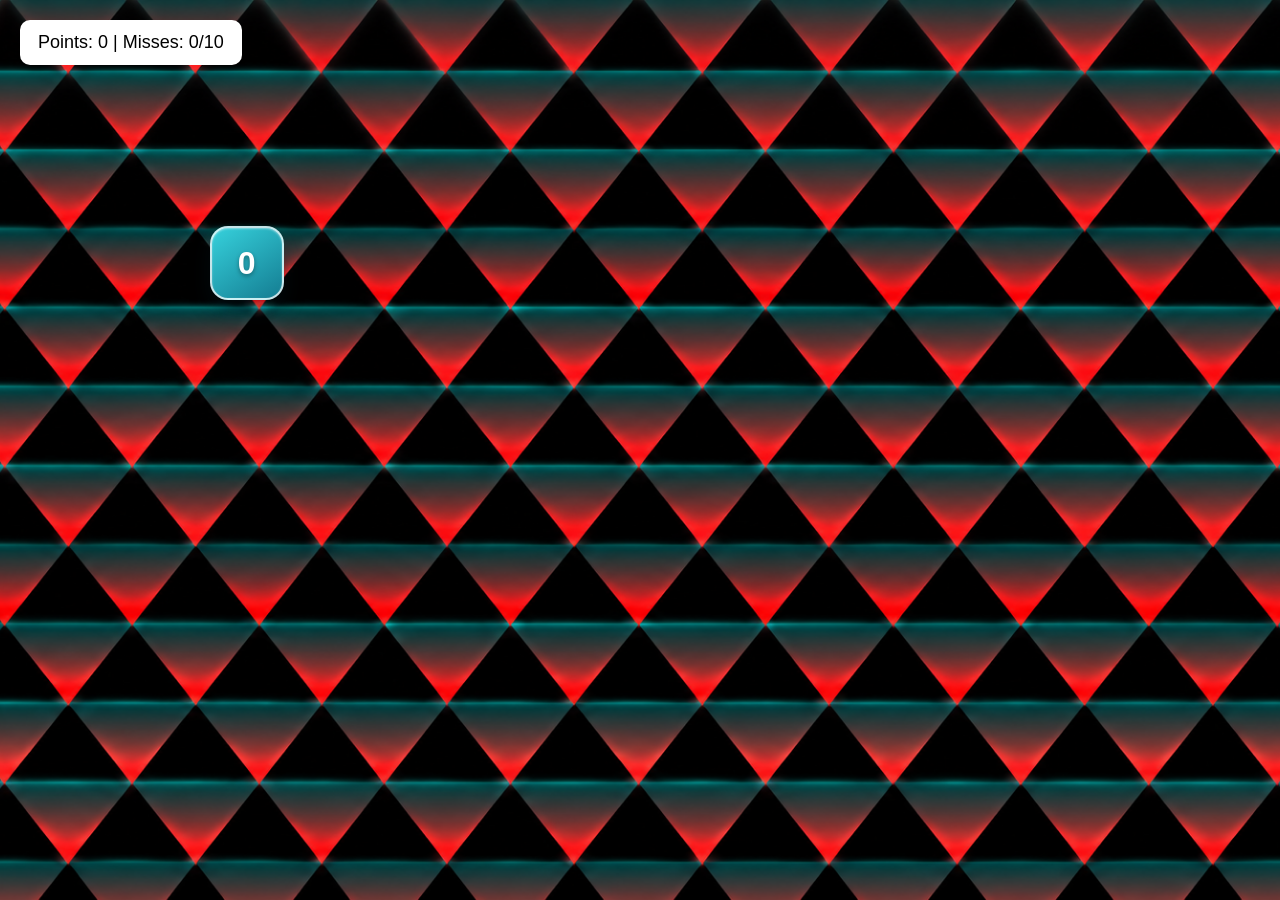
<file: fsd-projects/bouncing-box/index.html>
<!DOCTYPE html>
<html>

<head>
  <meta charset="utf-8" />
  <title>Bouncing Box</title>

  <script src="jquery.min.js"></script>

  <style>
    .box {
      width: 70px;
      height: 70px;

      background: linear-gradient(145deg, #36d1dc, #147d92);

      text-align: center;

      user-select: none;

      display: block;

      position: absolute;

      color: white;

      line-height: 70px;

      border: 2px solid rgba(255, 255, 255, 0.75);

      box-shadow:
        0 10px 22px rgba(5, 35, 48, 0.28),
        inset 0 1px 2px rgba(255, 255, 255, 0.45);

      text-shadow: 0 2px 4px rgba(0, 0, 0, 0.35);

      top: 100px;
      left: 0px;

      cursor: pointer;

      border-radius: 18px;

      transition: box-shadow 180ms ease, filter 180ms ease;

      will-change: transform;
    }


    .box:hover {
      filter: brightness(1.08);

      box-shadow:
        0 14px 28px rgba(5, 35, 48, 0.34),
        inset 0 1px 2px rgba(255, 255, 255, 0.55);
    }


    .box.hit {
      animation: box-hit 360ms cubic-bezier(0.22, 1, 0.36, 1);
    }


    .box-score {
      display: block;

      font-family: Arial, sans-serif;

      font-size: 32px;

      font-weight: 800;

      letter-spacing: 0.02em;
    }


    @keyframes box-hit {
      0% {
        transform: scale(1) rotate(0deg);
      }

      35% {
        transform: scale(1.16) rotate(-4deg);
      }

      70% {
        transform: scale(0.96) rotate(3deg);
      }

      100% {
        transform: scale(1) rotate(0deg);
      }
    }


    .box-reaction {
      position: absolute;

      bottom: calc(100% + 8px);

      left: 50%;

      color: white;

      font-family: Arial, sans-serif;

      font-size: 16px;

      font-weight: bold;

      line-height: 1;

      pointer-events: none;

      text-shadow: 0 2px 4px rgba(0, 0, 0, 0.55);

      white-space: nowrap;

      opacity: 0;

      transform: translate(-50%, 8px) scale(0.85);
    }


    .box-reaction.show {
      animation: reaction-pop 800ms ease-out;
    }


    @keyframes reaction-pop {
      0% {
        opacity: 0;

        transform: translate(-50%, 8px) scale(0.85);
      }

      20% {
        opacity: 1;

        transform: translate(-50%, 0) scale(1);
      }

      75% {
        opacity: 1;
      }

      100% {
        opacity: 0;

        transform: translate(-50%, -18px) scale(1.05);
      }
    }


    .board {
      height: 100vh;

      margin: 0;

      overflow: hidden;


      /* =====================================
           CHALLENGE 1 - BACKGROUND IMAGE
        ===================================== */

      background-image:
        url("TrianglesBackground.png");

      background-size: cover;

      background-position: center;

      background-repeat: no-repeat;
    }


    .game-info {
      position: fixed;

      top: 20px;
      left: 20px;

      background-color: white;

      padding: 12px 18px;

      border-radius: 10px;

      font-family: Arial, sans-serif;

      font-size: 18px;

      z-index: 10;
    }


    .game-over {
      position: fixed;

      top: 50%;
      left: 50%;

      transform: translate(-50%, -50%);

      background-color: white;

      padding: 30px 50px;

      border-radius: 15px;

      font-family: Arial, sans-serif;

      font-size: 40px;

      font-weight: bold;

      text-align: center;

      z-index: 20;
    }
  </style>
</head>


<body class="board">


  <!-- Score / Miss Counter -->

  <div class="game-info">

    Points:
    <span id="points-display">0</span>

    |

    Misses:
    <span id="misses-display">0</span>/10

  </div>



  <!-- HTML for the box -->

  <div class="box">
    <span class="box-score">0</span>
    <span class="box-reaction"></span>
  </div>



  <script>

    (function () {

      "use strict";

      /* global jQuery */


      //////////////////////////////////////////////////////////////////
      /////////////////// SETUP DO NOT DELETE //////////////////////////
      //////////////////////////////////////////////////////////////////


      var box = jQuery(".box");

      var board = jQuery(".board");

      var boxScore = jQuery(".box-score");

      var boxReaction = jQuery(".box-reaction");


      var boardWidth = board.width();


      // ============================================
      // CHALLENGE 2
      // Store the height of the screen
      // ============================================

      var boardHeight = jQuery(window).height();



      // Update board size when browser is resized

      jQuery(window).on("resize", function () {

        boardWidth = board.width();

        boardHeight = jQuery(window).height();

      });



      // Store the interval so Challenge 6 can stop it

      var interval = setInterval(update, 50);



      // Correct box click

      box.on("click", handleBoxClick);



      // Click anywhere else on the game board

      board.on("click", handleBoardClick);



      // ============================================
      // CHALLENGE 2
      // Move box horizontally AND vertically
      // ============================================

      function moveBoxTo(newPositionX, newPositionY) {

        box.css("left", newPositionX);

        box.css("top", newPositionY);

      }



      // Change text inside box

      function changeBoxText(newText) {

        boxScore.text(newText);

      }


      function showReaction(message) {

        boxReaction.text(message);

        boxReaction.removeClass("show");

        void boxReaction[0].offsetWidth;

        boxReaction.addClass("show");

      }


      function animateBoxHit() {

        box.removeClass("hit");

        void box[0].offsetWidth;

        box.addClass("hit");

      }



      //////////////////////////////////////////////////////////////////
      /////////////////// YOUR CODE BELOW HERE /////////////////////////
      //////////////////////////////////////////////////////////////////



      // ============================================
      // VARIABLES
      // ============================================


      // Horizontal position

      var positionX = 0;


      // ============================================
      // CHALLENGE 2
      // Vertical position
      // ============================================

      var positionY = 100;


      // Score

      var points = 0;


      // Horizontal speed

      var speed = 10;


      // ============================================
      // CHALLENGE 2
      // Vertical speed
      // ============================================

      var speedY = 6;



      // ============================================
      // CHALLENGE 5
      // How much speed is added per click
      // ============================================

      var speedIncrease = 3;



      // ============================================
      // CHALLENGE 6
      // Mis-click counter
      // ============================================

      var misses = 0;


      var gameOver = false;


      var hitMessages = [

        "Hey... that's cheating!",

        "Ugh, you just got lucky.",

        "Show-off. It won't happen again.",

        "Wow, look at that, the snail finally moved fast.",

        "Enjoy it, because it's the last time.",

        "Delete that, it doesn't count.",

        "Noooo, my high score!",

        "You're so annoying... leave me alone.",

        "You're really starting to make me mad.",

        "Reported for hacks!",

        "Ouch! Let go of me!",

        "Hey, watch the corners!",

        "What a bothersome human!",

        "Don't touch me!"

      ];


      var missMessages = [

        "Almost! Well, not really.",

        "My sensors are getting bored waiting for your reflexes.",

        "Are you playing with your eyes closed?",

        "The box: 1 - Your reflexes: 0.",

        "Miiiiiss! Try again, if you dare.",

        "F in the chat.",

        "Too much lag in your fingers, huh?",

        "Total noob move.",

        "Is that your best shot? How cute.",

        "Wow, not even close!",

        "Not this way, slowpoke!",

        "Thanks for playing! Better luck next time.",

        "You didn't even scratch me!",

        "Next time, buy me dinner first!"

      ];


      function getRandomMessage(messages) {

        return messages[Math.floor(Math.random() * messages.length)];

      }




      /**
       * Runs 20 times every second.
       */

      function update() {


        // ============================================
        // MOVE HORIZONTALLY
        // ============================================

        positionX = positionX + speed;



        // ============================================
        // CHALLENGE 2
        // MOVE VERTICALLY
        // ============================================

        positionY = positionY + speedY;



        // Keep entire box inside screen

        var maxX = boardWidth - box.outerWidth();

        var maxY = boardHeight - box.outerHeight();



        // ============================================
        // RIGHT WALL
        // ============================================

        if (positionX >= maxX) {

          positionX = maxX;

          speed = -Math.abs(speed);

        }


        // ============================================
        // LEFT WALL
        // ============================================

        else if (positionX <= 0) {

          positionX = 0;

          speed = Math.abs(speed);

        }



        // ============================================
        // CHALLENGE 2
        // BOTTOM WALL
        // ============================================

        if (positionY >= maxY) {

          positionY = maxY;

          speedY = -Math.abs(speedY);

        }


        // ============================================
        // CHALLENGE 2
        // TOP WALL
        // ============================================

        else if (positionY <= 0) {

          positionY = 0;

          speedY = Math.abs(speedY);

        }



        // Move the box

        moveBoxTo(positionX, positionY);

      }





      /**
       * Runs when the BOX is clicked.
       */

      function handleBoxClick(event) {


        // ============================================
        // CHALLENGE 6
        // Prevent this click from also counting
        // as a mis-click on the board
        // ============================================

        event.stopPropagation();



        if (gameOver) {

          return;

        }



        // ============================================
        // SCORE
        // ============================================

        points = points + 1;


        changeBoxText(points);

        showReaction(getRandomMessage(hitMessages));

        animateBoxHit();




        // ============================================
        // CHALLENGE 3
        // RANDOM LOCATION
        // ============================================


        var maxX = boardWidth - box.outerWidth();

        var maxY = boardHeight - box.outerHeight();


        positionX = Math.random() * maxX;

        positionY = Math.random() * maxY;


        moveBoxTo(positionX, positionY);




        // ============================================
        // CHALLENGE 4
        // CHANGE COLOR EVERY 3 CLICKS
        // ============================================

        if (points % 3 === 0) {

          var randomColor = getRandomColor();

          box.css("background-color", randomColor);

        }




        // ============================================
        // CHALLENGE 5
        //
        // Every 3 clicks, increase HOW MUCH
        // speed is added.
        // ============================================

        if (points % 3 === 0) {

          speedIncrease = speedIncrease + 2;

        }



        // Preserve current horizontal direction

        var directionX;


        if (speed >= 0) {

          directionX = 1;

        }

        else {

          directionX = -1;

        }



        // Increase horizontal speed

        speed =
          directionX *
          (Math.abs(speed) + speedIncrease);



        // Preserve vertical direction

        var directionY;


        if (speedY >= 0) {

          directionY = 1;

        }

        else {

          directionY = -1;

        }



        // Increase vertical speed slightly

        speedY =
          directionY *
          (Math.abs(speedY) + 1);



        updateGameInfo();

      }





      // ============================================
      // CHALLENGE 4
      // RANDOM COLOR FUNCTION
      // ============================================

      function getRandomColor() {


        var red =
          Math.floor(Math.random() * 256);


        var green =
          Math.floor(Math.random() * 256);


        var blue =
          Math.floor(Math.random() * 256);



        var colorStr =
          "rgb(" +
          red +
          ", " +
          green +
          ", " +
          blue +
          ")";


        return colorStr;

      }





      // ============================================
      // CHALLENGE 6
      // HANDLE MIS-CLICKS
      // ============================================

      function handleBoardClick() {


        if (gameOver) {

          return;

        }



        misses = misses + 1;


        showReaction(getRandomMessage(missMessages));



        updateGameInfo();



        if (misses >= 10) {

          endGame();

        }

      }





      // ============================================
      // UPDATE SCORE DISPLAY
      // ============================================

      function updateGameInfo() {


        jQuery("#points-display").text(points);

        jQuery("#misses-display").text(misses);

      }





      // ============================================
      // CHALLENGE 6
      // GAME OVER
      // ============================================

      function endGame() {


        gameOver = true;


        // Stop update()
        clearInterval(interval);


        // Stop click handlers
        box.off("click", handleBoxClick);

        board.off("click", handleBoardClick);



        showReaction(getRandomMessage(missMessages));



        // Game Over message

        board.append(

          '<div class="game-over">' +

          "GAME OVER" +

          "<br>" +

          "Score: " +

          points +

          "</div>"

        );

      }



    })();

  </script>

</body>

</html>
</file>
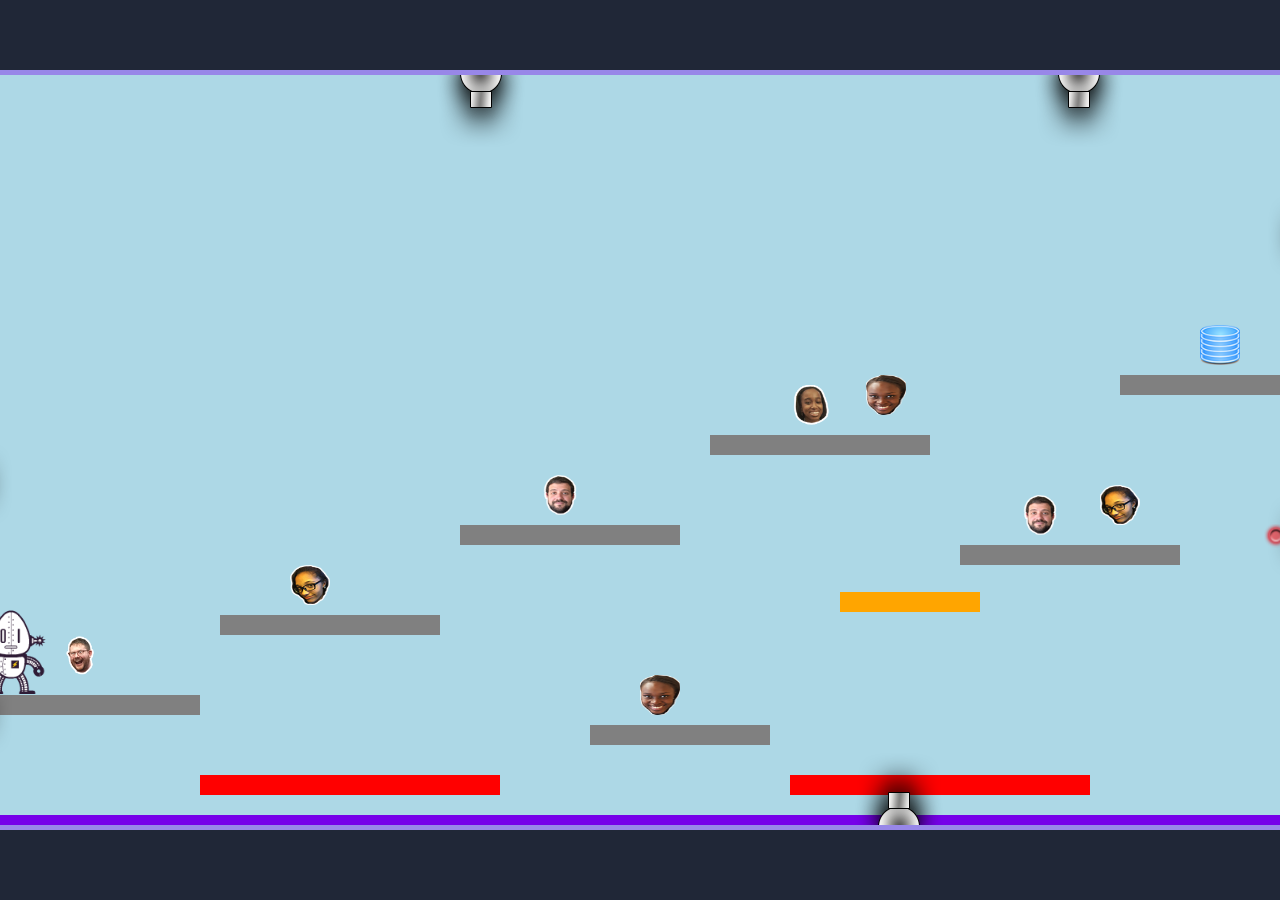
<file: fsd-projects/platformer/index.html>
<!DOCTYPE html>
<html>

<head>
  <meta charset="UTF-8" />
  <title>platformer</title>
  <link href="platformer.css" rel="stylesheet" />
  <script src="setup.js"></script>
  <script src="helpers.js"></script>
  <script src="platformer.js"></script>
</head>

<body id="body">
  <canvas id="canvas" width="1400" height="750"></canvas>
  <img id="cannon" src="images/cannon.png" />
  <img id="player" src="images/halle.png" />
  <img id="projectile" src="images/projectile.png" />
</body>

</html>
</file>
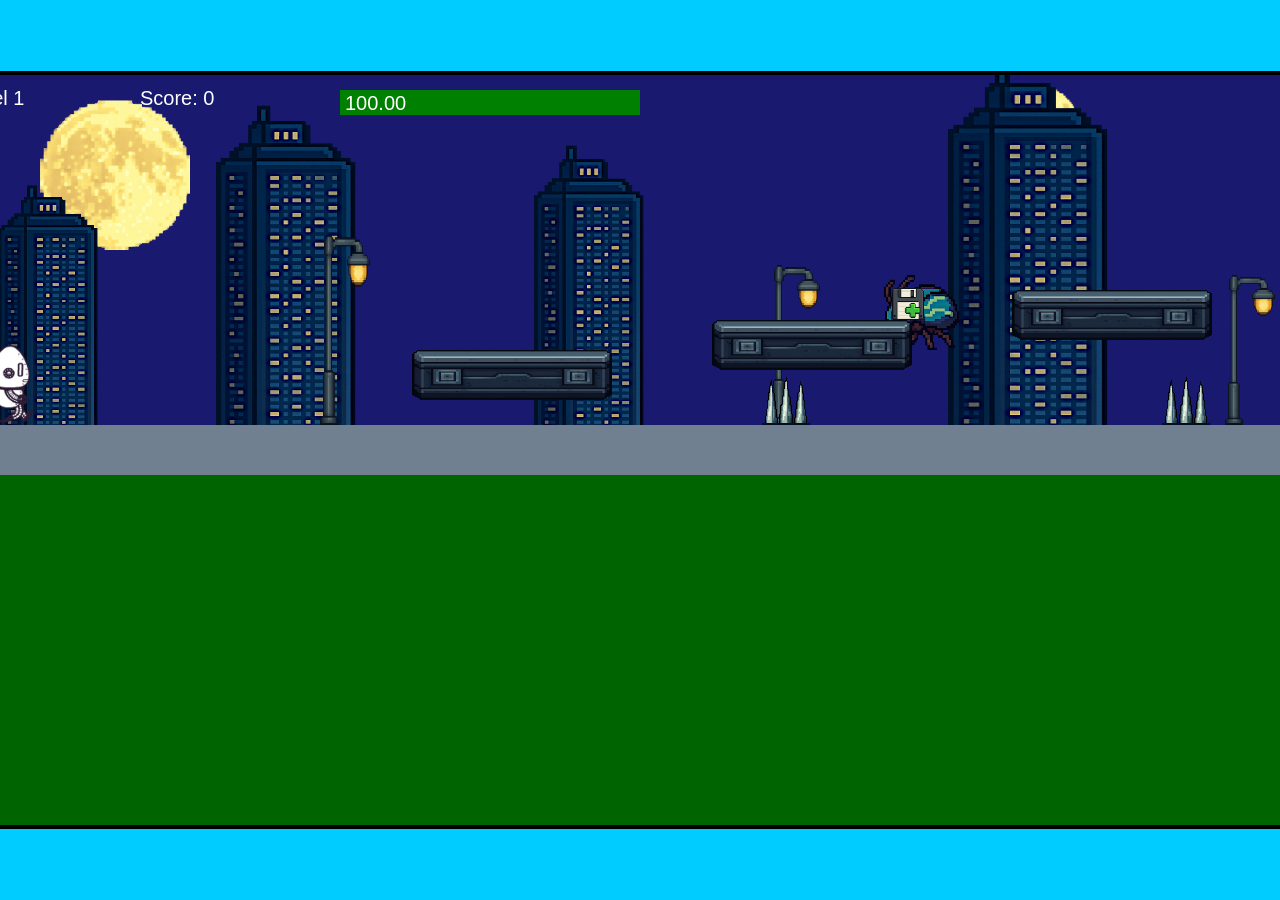
<file: fsd-projects/runtime/index.html>
<!DOCTYPE html>
<html lang="en">

<head>
  <meta charset="UTF-8" />
  <meta name="viewport" content="width=device-width, initial-scale=1.0" />
  <title>Runtime Neo</title>
  <link rel="stylesheet" href="runtime.css" />
  <script src="setup.js"></script>
  <script src="levels.js"></script>
  <script src="scenery.js"></script>
  <script src="student.js"></script>
  <script src="main.js"></script>
</head>

<body id="body">
  <canvas id="gameCanvas" width="1400" height="750"></canvas>
  <img id="player" src="images/halle.png" />
  <img id="projectile" src="images/projectile.png" />
  <img id="basicPlatform" src="images/interactable/basicPlatform.png" />
  <img id="spikes" src="images/interactable/spikes.png" />
  <img id="bug" src="images/interactable/bug.png" />
  <img id="healthUp" src="images/interactable/healthUp.png" />
  <img id="flag" src="images/interactable/flag.png" />
  <img id="moon" src="images/backgrounds/moon.png" />
  <img id="building" src="images/backgrounds/building.png" />
  <img id="lamp" src="images/backgrounds/lamp.png" />
</body>

</html>
</file>
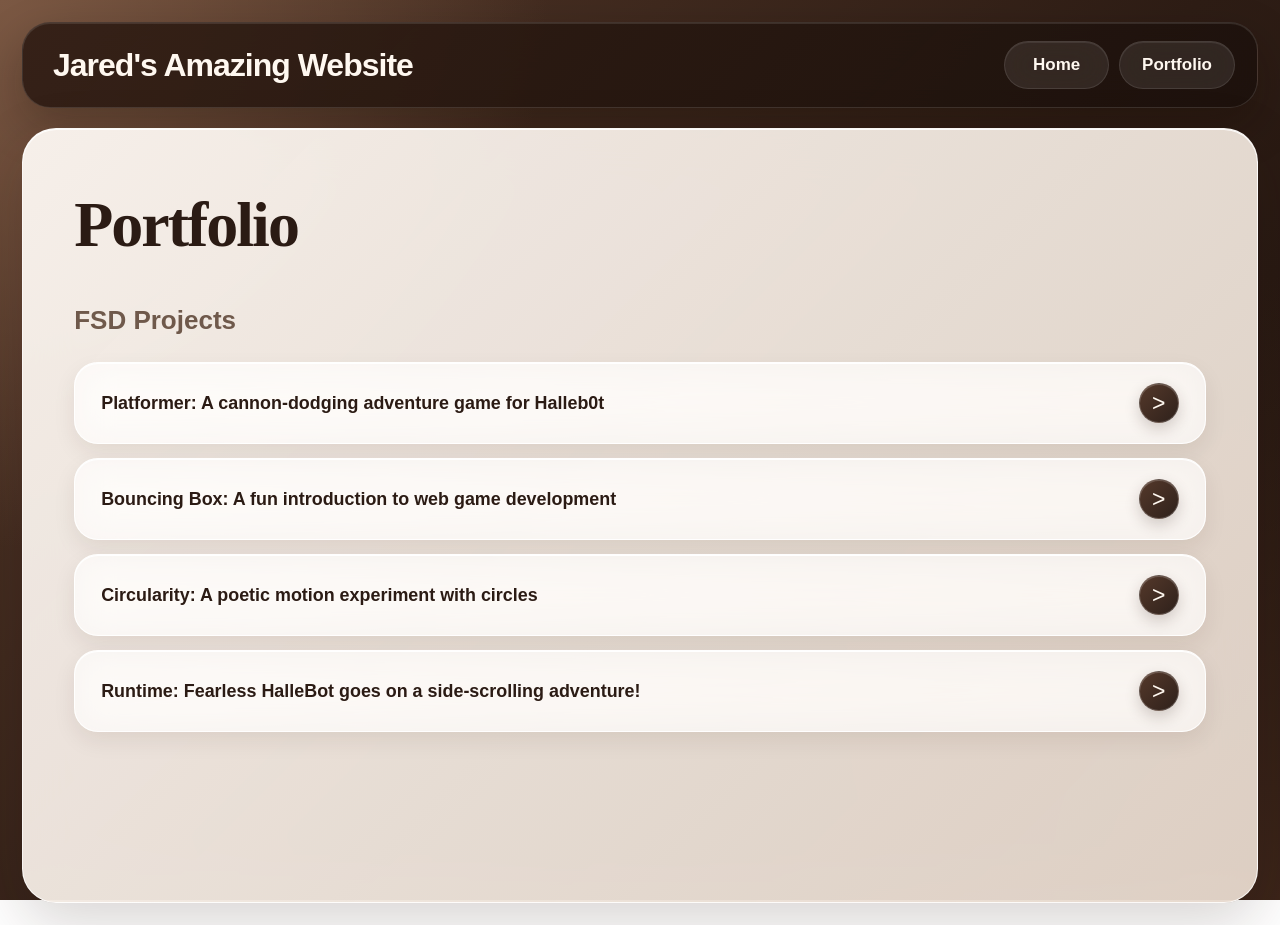
<file: portfolio.html>
<!DOCTYPE html>
<html>

<head>
    <title>Jared's Website</title>

    <link rel="stylesheet" href="style.css?v=2" />
</head>

<body>

    <!-- All content goes here -->
    <div id="all-contents">

        <!-- NAVIGATION -->
        <nav>

            <h1>Jared's Amazing Website</h1>

            <ul id="nav-ul">

                <li class="nav-li">
                    <a href="index.html">Home</a>
                </li>

                <li class="nav-li">
                    <a href="portfolio.html">Portfolio</a>
                </li>

            </ul>

        </nav>


        <!-- MAIN CONTENT -->
        <main>

            <div class="content">

                <h1>Portfolio</h1>

                <h3>FSD Projects</h3>

                <ul id="portfolio">

                    <li>
                        <a href="fsd-projects/platformer/">
                            Platformer: A cannon-dodging adventure game for Halleb0t
                        </a>
                    </li>

                    <li>
                        <a href="fsd-projects/bouncing-box/">
                            Bouncing Box: A fun introduction to web game development
                        </a>
                    </li>

                    <li>
                        <a href="fsd-projects/circularity/">
                            Circularity: A poetic motion experiment with circles
                        </a>
                    </li>

                    <li>
                        <a href="fsd-projects/runtime/index.html">
                            Runtime: Fearless HalleBot goes on a side-scrolling adventure!
                        </a>
                    </li>

                </ul>


                <!-- ASD Projects will go here -->

            </div>

        </main>

    </div>

</body>

</html>
</file>
<file: fsd-projects/platformer/platformer.css>
body {
  margin: 0px;
  background-color: #202737;
  min-height: 100vh;
  display: flex;
  justify-content: center;
  align-items: center;
}

canvas {
  background-color: lightblue;
  margin: 20px;
  border-radius: 15px;
  border: 5px solid rgba(118, 0, 233, 0.375);
}

img {
  display: none;
}
</file>
<file: fsd-projects/runtime/runtime.css>
/* runtime.css */
/* Styles for Runtime Neo auto-runner game */

img {
  display: none;
}

#gameCanvas {
  position: absolute;
  border: 4px solid #000;
  top: 50%;
  left: 50%;
  transform: translate(-50%, -50%);
}

body {
  margin: 0;
  background-color: #00ccff;
  font-family: Arial, sans-serif;
  text-align: center;
  overflow: hidden;
}
</file>
<file: style.css>
/* =========================
   COLORS / THEME
========================= */

:root {
  --espresso: #2b1b14;
  --coffee: #4a2f22;
  --caramel: #b98a60;
  --cream: #f5eee6;
  --cream-soft: #fffaf5;

  --glass: rgba(255, 250, 245, 0.78);
  --glass-dark: rgba(40, 24, 17, 0.78);

  --text-dark: #241710;
  --text-soft: #6f594b;

  --shadow: 0 20px 60px rgba(41, 24, 15, 0.18);

  --small-shadow: 0 8px 25px rgba(41, 24, 15, 0.12);
}

/* =========================
   GENERAL
========================= */

* {
  box-sizing: border-box;
}

html {
  min-height: 100%;
}

body {
  margin: 0;
  min-height: 100vh;
  overflow-x: hidden;

  font-family:
    -apple-system, BlinkMacSystemFont, "Segoe UI", Helvetica, Arial, sans-serif;

  color: var(--text-dark);

  background:
    radial-gradient(circle at top left, #7b5843 0%, transparent 35%),
    radial-gradient(circle at bottom right, #3b2419 0%, transparent 40%),
    linear-gradient(135deg, #543829, #2e1d15 55%, #1d120d);

  background-attachment: fixed;
}

/* =========================
   PAGE CONTAINER
========================= */

#all-contents {
  width: 100%;
  min-height: 100vh;

  padding: 22px;
}

/* =========================
   NAVIGATION
========================= */

nav {
  width: 100%;

  display: flex;
  align-items: center;

  padding: 18px 22px 18px 30px;

  margin-bottom: 20px;

  border-radius: 28px;

  background: linear-gradient(
    135deg,
    rgba(48, 29, 20, 0.92),
    rgba(28, 17, 12, 0.9)
  );

  border: 1px solid rgba(255, 255, 255, 0.12);

  backdrop-filter: blur(24px);
  -webkit-backdrop-filter: blur(24px);

  box-shadow:
    0 18px 45px rgba(20, 10, 5, 0.28),
    inset 0 1px 0 rgba(255, 255, 255, 0.1);
}

/* WEBSITE TITLE */

nav h1 {
  margin: 0;

  color: #fff8f0;

  font-size: clamp(28px, 2.5vw, 42px);

  font-weight: 700;

  letter-spacing: -1px;
}

/* NAV LINKS */

#nav-ul {
  margin: 0 0 0 auto;
  padding: 0;

  list-style: none;

  display: flex;
  align-items: center;

  gap: 10px;
}

.nav-li {
  display: inline-block;
}

.nav-li a {
  display: inline-flex;
  align-items: center;
  justify-content: center;

  min-width: 105px;

  padding: 13px 22px;

  border-radius: 999px;

  color: #fff8f0;

  text-decoration: none;

  font-size: 17px;
  font-weight: 600;

  background: rgba(255, 255, 255, 0.09);

  border: 1px solid rgba(255, 255, 255, 0.1);

  backdrop-filter: blur(18px);
  -webkit-backdrop-filter: blur(18px);

  box-shadow: inset 0 1px 0 rgba(255, 255, 255, 0.08);

  transition:
    transform 0.25s ease,
    background 0.25s ease,
    box-shadow 0.25s ease;
}

/* iPhone-style button hover */

.nav-li a:hover {
  background: rgba(255, 255, 255, 0.18);

  transform: translateY(-2px) scale(1.03);

  box-shadow: 0 8px 20px rgba(0, 0, 0, 0.2);
}

.nav-li a:active {
  transform: scale(0.96);
}

/* =========================
   MAIN CARD
========================= */

main {
  width: 100%;

  min-height: calc(100vh - 125px);

  display: flex;

  gap: clamp(35px, 4vw, 70px);

  padding: clamp(35px, 4vw, 70px);

  border-radius: 34px;

  background: linear-gradient(
    135deg,
    rgba(255, 250, 245, 0.94),
    rgba(239, 225, 213, 0.9)
  );

  border: 1px solid rgba(255, 255, 255, 0.8);

  backdrop-filter: blur(25px);
  -webkit-backdrop-filter: blur(25px);

  box-shadow:
    var(--shadow),
    inset 0 1px 0 rgba(255, 255, 255, 0.9);
}

/* =========================
   IMAGE SIDE
========================= */

.sidebar {
  width: clamp(380px, 28vw, 520px);

  flex-shrink: 0;

  display: flex;
  align-items: flex-start;
  justify-content: center;
}

/* EYE IMAGE */

.sidebar-img {
  width: 100%;

  max-width: 500px;

  aspect-ratio: 3 / 4;

  object-fit: cover;

  border-radius: 32px;

  display: block;

  /* BLACK AND WHITE */

  filter: grayscale(100%) contrast(1.05);

  /* Apple-ish transition */

  transition:
    filter 0.65s ease,
    transform 0.55s cubic-bezier(0.2, 0.8, 0.2, 1),
    box-shadow 0.55s ease;

  box-shadow: 0 25px 55px rgba(44, 25, 15, 0.22);
}

/* COLOR ON HOVER */

.sidebar-img:hover {
  filter: grayscale(0%) contrast(1.02);

  transform: scale(1.025) translateY(-5px);

  box-shadow: 0 32px 70px rgba(44, 25, 15, 0.3);
}

/* =========================
   CONTENT
========================= */

.content {
  flex: 1;

  min-width: 0;

  padding-top: 8px;
}

/* NAME */

.content h2 {
  margin: 0 0 12px;

  font-family: Georgia, "Times New Roman", serif;

  font-size: clamp(60px, 6vw, 105px);

  line-height: 0.95;

  letter-spacing: -3px;

  color: var(--espresso);

  text-shadow: 0 4px 18px rgba(66, 39, 25, 0.08);
}

/* SUBTITLE */

.content p {
  margin: 22px 0 45px;

  font-size: clamp(25px, 2.2vw, 38px);

  font-weight: 500;

  letter-spacing: -0.8px;

  color: var(--text-soft);
}

/* =========================
   INTERESTS CARD
========================= */

#interests {
  width: 100%;

  margin-top: 15px;

  padding: 30px 34px;

  border-radius: 30px;

  background: rgba(255, 255, 255, 0.58);

  border: 1px solid rgba(255, 255, 255, 0.85);

  backdrop-filter: blur(25px);
  -webkit-backdrop-filter: blur(25px);

  box-shadow:
    var(--small-shadow),
    inset 0 1px 0 rgba(255, 255, 255, 0.9);
}

#interests h3 {
  margin: 0 0 24px;

  font-family: Georgia, "Times New Roman", serif;

  font-size: clamp(36px, 3vw, 54px);

  letter-spacing: -1px;

  color: var(--espresso);
}

/* REMOVE NORMAL BULLETS */

#interests ul {
  list-style: none;

  padding: 0;

  margin: 0;

  display: flex;

  flex-wrap: wrap;

  gap: 14px;
}

/* iPHONE-STYLE INTEREST BUTTONS */

#interests li {
  margin: 0;

  padding: 15px 24px;

  border-radius: 999px;

  font-size: clamp(18px, 1.5vw, 25px);

  font-weight: 600;

  color: var(--espresso);

  background: rgba(255, 255, 255, 0.7);

  border: 1px solid rgba(255, 255, 255, 0.9);

  box-shadow:
    0 8px 20px rgba(65, 39, 23, 0.08),
    inset 0 1px 0 white;

  transition:
    transform 0.25s ease,
    background 0.25s ease,
    box-shadow 0.25s ease;
}

#interests li:hover {
  transform: translateY(-3px);

  background: #fffaf5;

  box-shadow: 0 12px 28px rgba(65, 39, 23, 0.13);
}

/* =========================
   PORTFOLIO
========================= */

.content h1 {
  margin-top: 0;

  font-family: Georgia, "Times New Roman", serif;

  font-size: clamp(55px, 5vw, 90px);

  letter-spacing: -2px;

  color: var(--espresso);
}

.content h3 {
  font-size: 26px;

  color: var(--text-soft);
}

/* PROJECT LIST */

#portfolio {
  list-style: none;

  width: 100%;

  margin: 25px 0 0;

  padding: 0;

  display: flex;

  flex-direction: column;

  gap: 14px;
}

/* PROJECT BUTTON */

#portfolio li {
  width: 100%;
}

#portfolio a {
  width: 100%;

  display: flex;

  align-items: center;

  padding: 20px 26px;

  border-radius: 24px;

  text-decoration: none;

  color: var(--espresso);

  text-align: left;

  line-height: 1.35;

  font-size: clamp(17px, 1.4vw, 23px);

  font-weight: 600;

  background: rgba(255, 255, 255, 0.62);

  border: 1px solid rgba(255, 255, 255, 0.9);

  backdrop-filter: blur(18px);
  -webkit-backdrop-filter: blur(18px);

  box-shadow:
    0 9px 22px rgba(54, 31, 18, 0.08),
    inset 0 1px 0 white;

  transition:
    transform 0.3s ease,
    background 0.3s ease,
    color 0.3s ease,
    box-shadow 0.3s ease;
}

/* PROJECT HOVER */

#portfolio a:hover {
  background: var(--espresso);

  color: var(--cream);

  transform: scale(1.015) translateX(5px);

  box-shadow: 0 15px 35px rgba(43, 27, 20, 0.24);
}

/* ARROW */

#portfolio a::after {
  content: ">";

  flex: 0 0 38px;

  width: 38px;
  height: 38px;

  margin-left: auto;

  display: flex;
  align-items: center;
  justify-content: center;

  border: 1px solid rgba(255, 255, 255, 0.2);
  border-radius: 50%;

  color: #fff8f0;
  font-size: 23px;
  font-weight: 400;
  line-height: 1;

  background: linear-gradient(
    135deg,
    rgba(76, 46, 31, 0.95),
    rgba(35, 21, 15, 0.95)
  );

  box-shadow:
    0 6px 15px rgba(43, 27, 20, 0.2),
    inset 0 1px 0 rgba(255, 255, 255, 0.18);

  transform: translateX(0);

  transition:
    transform 0.3s ease,
    background 0.3s ease,
    box-shadow 0.3s ease;
}

#portfolio a:hover::after {
  background: linear-gradient(135deg, #6a4632, #2b1b14);

  transform: translateX(4px);

  box-shadow:
    0 8px 18px rgba(43, 27, 20, 0.3),
    inset 0 1px 0 rgba(255, 255, 255, 0.24);
}

/* =========================
   RESPONSIVE
========================= */

@media (max-width: 1000px) {
  #all-contents {
    padding: 12px;
  }

  nav {
    border-radius: 22px;

    padding: 16px 18px;
  }

  nav h1 {
    font-size: 22px;
  }

  .nav-li a {
    min-width: auto;

    padding: 10px 14px;

    font-size: 14px;
  }

  main {
    flex-direction: column;

    padding: 24px;

    border-radius: 28px;

    min-height: auto;
  }

  .sidebar {
    width: 100%;
  }

  .sidebar-img {
    max-width: 500px;
  }

  .content h2 {
    font-size: clamp(50px, 12vw, 75px);

    letter-spacing: -2px;
  }

  .content p {
    font-size: 24px;
  }

  #interests {
    padding: 25px;
  }
}
</file>
